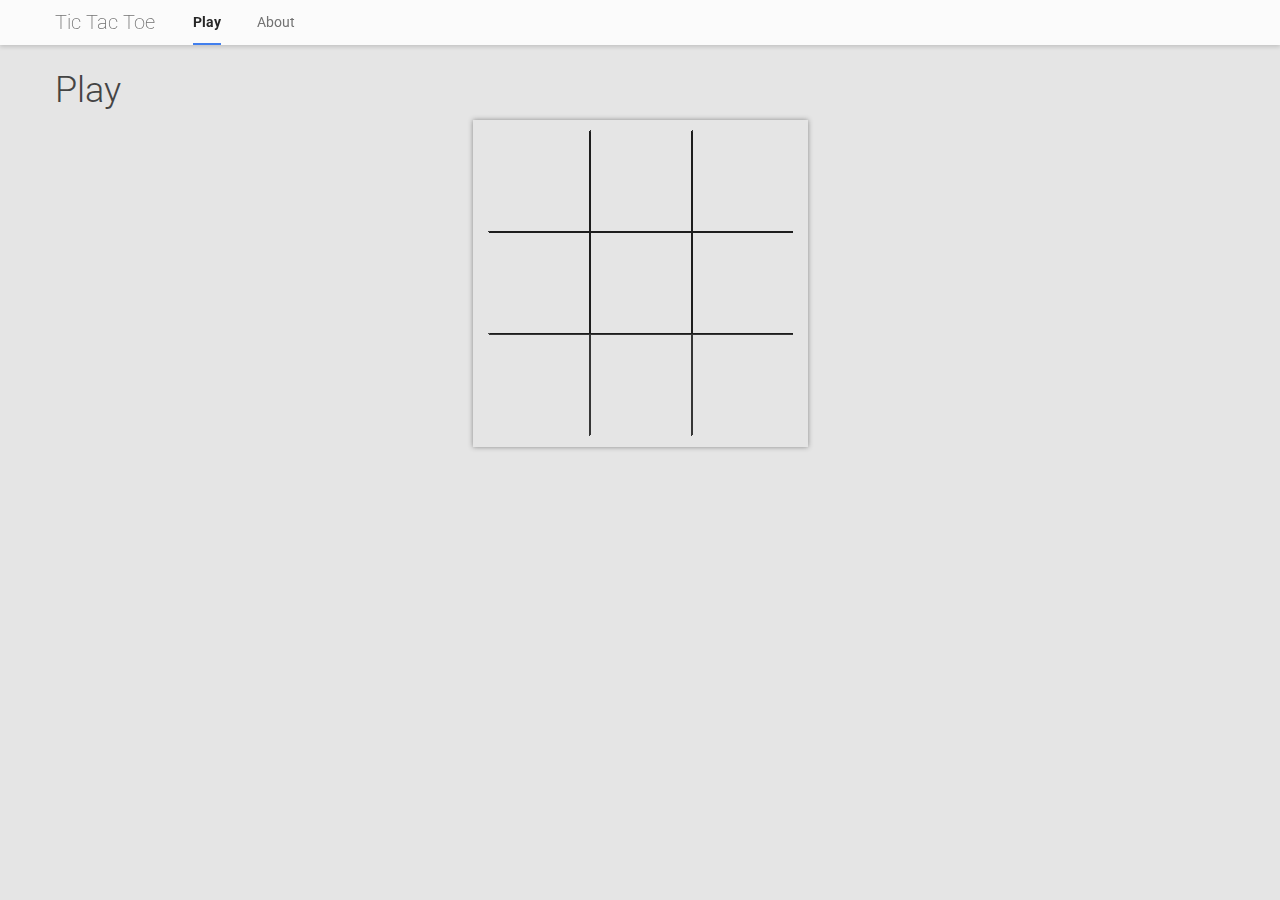
<file: index.html>
<!DOCTYPE html>
<html lang="en">
<head>
    <meta charset="utf-8">
    <title>Tic Tac Toe</title>
    <!-- Always force latest IE rendering engine (even in intranet) & Chrome Frame -->
    <meta http-equiv="X-UA-Compatible" content="IE=edge,chrome=1" />
    <meta name="viewport" content="width=device-width, initial-scale=1.0">
    <meta name="description" content="">
    <meta name="author" content="">

    <!-- Le styles -->
    <link href='http://fonts.googleapis.com/css?family=Roboto:400,300,700' rel='stylesheet' type='text/css'>
    <link href="css/bootplus.min.css" rel="stylesheet">
    <style>
      body {
        padding-top: 60px; /* 60px to make the container go all the way to the bottom of the topbar */
      }
      </style>
    <link href="css/bootplus-responsive.css" rel="stylesheet">
    <link href="css/font-awesome-ie7.min.css" rel="stylesheet">
    <link href="css/style.css" rel="stylesheet">

    <!-- HTML5 shim, for IE6-8 support of HTML5 elements -->
    <!--[if lt IE 9]>
    <script src="../assets/js/html5shiv.js"></script>
    <![endif]-->

</head>

<body>

    <div class="navbar navbar-fixed-top">
        <div class="navbar-inner">
            <div class="container">
                <button type="button" class="btn btn-navbar" data-toggle="collapse" data-target=".nav-collapse">
                    <span class="icon-bar"></span>
                    <span class="icon-bar"></span>
                    <span class="icon-bar"></span>
                </button>
                <a class="brand" href="#">Tic Tac Toe</a>
                <div class="nav-collapse collapse">
                    <ul class="nav">
                        <li class="active">
                            <a href="index.html">Play</a>
                        </li>
                        <li>
                            <a href="about.html">About</a>
                        </li>
                    </ul>
                </div>
                <!--/.nav-collapse --> </div>
        </div>
    </div>

    <div class="container">

        <h1>Play</h1>

        <div id="wrapper">
            <div class="box">
                <label for="one">
                    <input type="radio" id="one" class="" />
                </label>
            </div>
            <div class="box">
                <label for="two">

                    <input type="radio" id="two" class="" />
                </label>
            </div>
            <div class="box">
                <label for="three">
                    <input type="radio" id="three" class="" />
                </label>
            </div>
            <div class="box">
                <label for="four">
                    <input type="radio" id="four" class="" />
                </label>
            </div>
            <div class="box">
                <label for="five">
                    <input type="radio" id="five" class="" />
                </label>
            </div>
            <div class="box">
                <label for="six">
                    <input type="radio" id="six" class="" />
                </label>
            </div>
            <div class="box">
                <label for="seven">
                    <input type="radio" id="seven" class="" />
                </label>
            </div>
            <div class="box">
                <label for="eight">
                    <input type="radio" id="eight" class="" />
                </label>
            </div>
            <div class="box">
                <label for="nine">
                    <input type="radio" id="nine" class="" />
                </label>
            </div>
        </div>

    </div>
    <!-- /container -->

    <!-- Le javascript
    ================================================== -->
    <!-- Placed at the end of the document so the pages load faster -->
    <script src="http://ajax.googleapis.com/ajax/libs/jquery/1.9.1/jquery.min.js"></script>
    <script src="js/bootstrap.min.js"></script>
    <script src="js/game.js"></script>

</body>
</html>
</file>
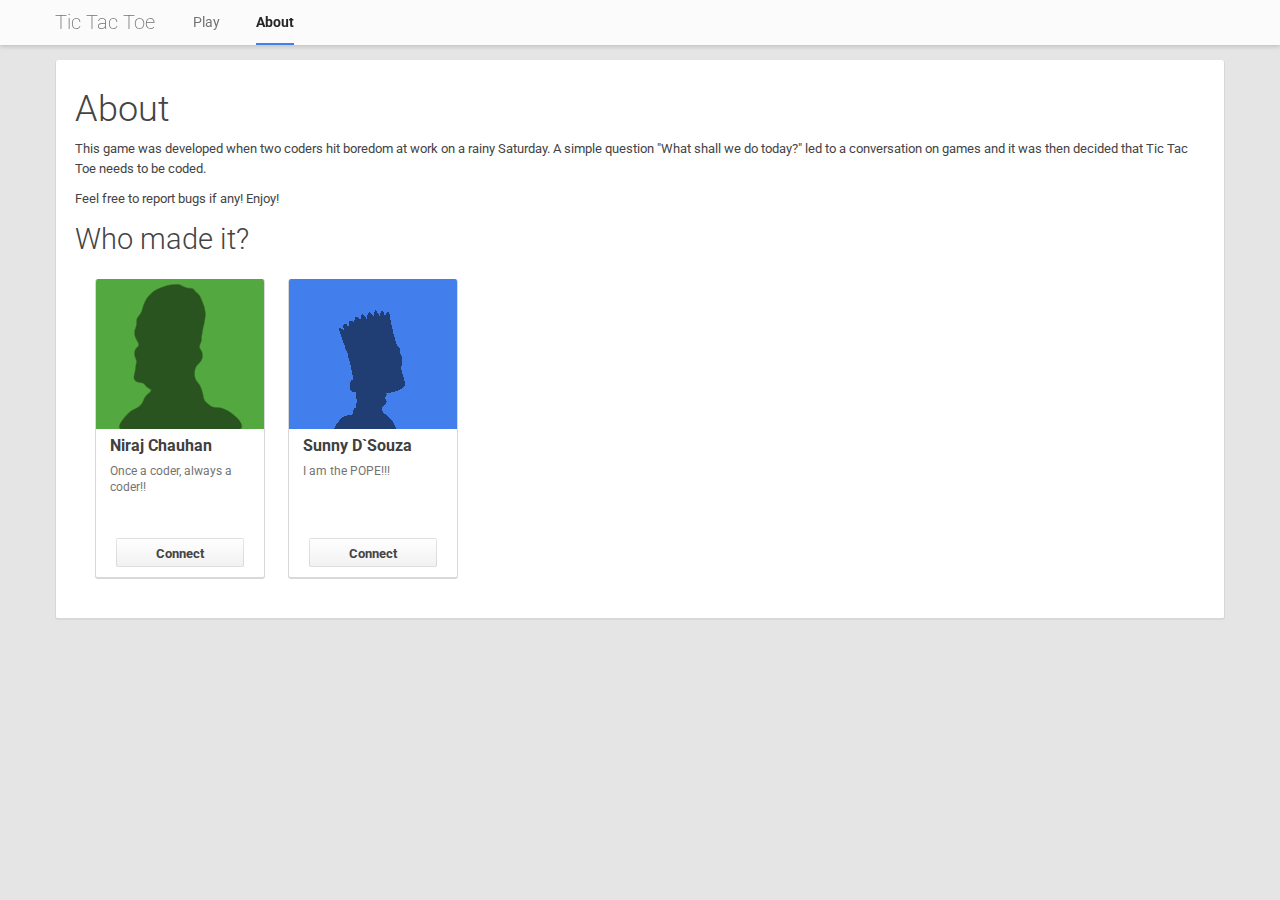
<file: about.html>
<!DOCTYPE html>
<html lang="en">
<head>
    <meta charset="utf-8">
    <title>About | Tic Tac Toe</title>
    <!-- Always force latest IE rendering engine (even in intranet) & Chrome Frame -->
    <meta http-equiv="X-UA-Compatible" content="IE=edge,chrome=1" />
    <meta name="viewport" content="width=device-width, initial-scale=1.0">
    <meta name="description" content="">
    <meta name="author" content="">

    <!-- Le styles -->
    <link href='http://fonts.googleapis.com/css?family=Roboto:400,300,700' rel='stylesheet' type='text/css'>
    <link href="css/bootplus.min.css" rel="stylesheet">
    <style>
      body {
        padding-top: 60px; /* 60px to make the container go all the way to the bottom of the topbar */
      }
      </style>
    <link href="css/bootplus-responsive.css" rel="stylesheet">
    <link href="css/font-awesome-ie7.min.css" rel="stylesheet">

    <!-- HTML5 shim, for IE6-8 support of HTML5 elements -->
    <!--[if lt IE 9]>
    <script src="../assets/js/html5shiv.js"></script>
    <![endif]-->

</head>

<body>

    <div class="navbar navbar-fixed-top">
        <div class="navbar-inner">
            <div class="container">
                <button type="button" class="btn btn-navbar" data-toggle="collapse" data-target=".nav-collapse">
                    <span class="icon-bar"></span>
                    <span class="icon-bar"></span>
                    <span class="icon-bar"></span>
                </button>
                <a class="brand" href="#">Tic Tac Toe</a>
                <div class="nav-collapse collapse">
                    <ul class="nav">
                        <li>
                            <a href="index.html">Play</a>
                        </li>
                        <li class="active">
                            <a href="about.html">About</a>
                        </li>
                    </ul>
                </div>
                <!--/.nav-collapse --> </div>
        </div>
    </div>

    <div class="container">

        <div class="well">
            <h1>About</h1>
            <p>
                This game was developed when two coders hit boredom at work on a rainy Saturday. A simple question "What shall we do today?" led to a conversation on games and it was then decided that Tic Tac Toe needs to be coded.
            </p>
            <p>Feel free to report bugs if any! Enjoy!</p>
            <h2>Who made it?</h2>
            <div class="card people">
                <div class="card-top green">
                    <a target="_blank" href="http://www.facebook.com/nirajmchauhan">
                        <img src="img/silhouette_homer.png" alt=""/>
                    </a>
                </div>
                <div class="card-info">
                    <a class="title" target="_blank" href="http://www.facebook.com/nirajmchauhan">Niraj Chauhan</a>
                    <div class="desc">Once a coder, always a coder!!</div>
                </div>
                <div class="card-bottom">
                    <a target="_blank" href="http://www.facebook.com/nirajmchauhan" class="btn btn-block">Connect</a>
                </div>
            </div>
            <div class="card people">
                <div class="card-top blue">
                    <a target="_blank" href="http://www.facebook.com/glenn.sunny">
                        <img src="img/silhouette_bart.png" alt=""/>
                    </a>
                </div>
                <div class="card-info">
                    <a class="title" target="_blank" href="http://www.facebook.com/glenn.sunny">Sunny D`Souza</a>
                    <div class="desc">I am the POPE!!!</div>
                </div>
                <div class="card-bottom">
                    <a target="_blank" href="http://www.facebook.com/glenn.sunny" class="btn btn-block">Connect</a>
                </div>
            </div>
        </div>

    </div>
    <!-- /container -->

    <!-- Le javascript
    ================================================== -->
    <!-- Placed at the end of the document so the pages load faster -->
    <script src="http://ajax.googleapis.com/ajax/libs/jquery/1.9.1/jquery.min.js"></script>
    <script src="js/bootstrap.min.js"></script>

</body>
</html>
</file>
<file: css/bootplus-responsive.css>
/*!
 * Bootplus Responsive v1.0.2
 *
 * Copyright 2013 Marcello Palmitessa
 * Licensed under the Apache License v2.0 (http://www.apache.org/licenses/LICENSE-2.0) or the GPL v2.0 (http://www.gnu.org/licenses/gpl-2.0.html)
 *
  * based on Twitter Bootstrap v2.3.2
*/

.clearfix {
  *zoom: 1;
}

.clearfix:before,
.clearfix:after {
  display: table;
  line-height: 0;
  content: "";
}

.clearfix:after {
  clear: both;
}

.hide-text {
  font: 0/0 a;
  color: transparent;
  text-shadow: none;
  background-color: transparent;
  border: 0;
}

.input-block-level {
  display: block;
  width: 100%;
  min-height: 30px;
  -webkit-box-sizing: border-box;
     -moz-box-sizing: border-box;
          box-sizing: border-box;
}

.no-background {
  background-image: none;
  background-repeat: no-repeat;
}

@-ms-viewport {
  width: device-width;
}

.hidden {
  display: none;
  visibility: hidden;
}

.visible-phone {
  display: none !important;
}

.visible-tablet {
  display: none !important;
}

.hidden-desktop {
  display: none !important;
}

.visible-desktop {
  display: inherit !important;
}

@media (min-width: 768px) and (max-width: 979px) {
  .hidden-desktop {
    display: inherit !important;
  }
  .visible-desktop {
    display: none !important ;
  }
  .visible-tablet {
    display: inherit !important;
  }
  .hidden-tablet {
    display: none !important;
  }
}

@media (max-width: 767px) {
  .hidden-desktop {
    display: inherit !important;
  }
  .visible-desktop {
    display: none !important;
  }
  .visible-phone {
    display: inherit !important;
  }
  .hidden-phone {
    display: none !important;
  }
}

.visible-print {
  display: none !important;
}

@media print {
  .visible-print {
    display: inherit !important;
  }
  .hidden-print {
    display: none !important;
  }
}

@media (min-width: 1200px) {
  .row {
    margin-left: -30px;
    *zoom: 1;
  }
  .row:before,
  .row:after {
    display: table;
    line-height: 0;
    content: "";
  }
  .row:after {
    clear: both;
  }
  [class*="span"] {
    float: left;
    min-height: 1px;
    margin-left: 30px;
  }
  .container,
  .navbar-static-top .container,
  .navbar-fixed-top .container,
  .navbar-fixed-bottom .container {
    width: 1170px;
  }
  .span12 {
    width: 1170px;
  }
  .span11 {
    width: 1070px;
  }
  .span10 {
    width: 970px;
  }
  .span9 {
    width: 870px;
  }
  .span8 {
    width: 770px;
  }
  .span7 {
    width: 670px;
  }
  .span6 {
    width: 570px;
  }
  .span5 {
    width: 470px;
  }
  .span4 {
    width: 370px;
  }
  .span3 {
    width: 270px;
  }
  .span2 {
    width: 170px;
  }
  .span1 {
    width: 70px;
  }
  .offset12 {
    margin-left: 1230px;
  }
  .offset11 {
    margin-left: 1130px;
  }
  .offset10 {
    margin-left: 1030px;
  }
  .offset9 {
    margin-left: 930px;
  }
  .offset8 {
    margin-left: 830px;
  }
  .offset7 {
    margin-left: 730px;
  }
  .offset6 {
    margin-left: 630px;
  }
  .offset5 {
    margin-left: 530px;
  }
  .offset4 {
    margin-left: 430px;
  }
  .offset3 {
    margin-left: 330px;
  }
  .offset2 {
    margin-left: 230px;
  }
  .offset1 {
    margin-left: 130px;
  }
  .row-fluid {
    width: 100%;
    *zoom: 1;
  }
  .row-fluid:before,
  .row-fluid:after {
    display: table;
    line-height: 0;
    content: "";
  }
  .row-fluid:after {
    clear: both;
  }
  .row-fluid [class*="span"] {
    display: block;
    float: left;
    width: 100%;
    min-height: 30px;
    margin-left: 2.564102564102564%;
    *margin-left: 2.5109110747408616%;
    -webkit-box-sizing: border-box;
       -moz-box-sizing: border-box;
            box-sizing: border-box;
  }
  .row-fluid [class*="span"]:first-child {
    margin-left: 0;
  }
  .row-fluid .controls-row [class*="span"] + [class*="span"] {
    margin-left: 2.564102564102564%;
  }
  .row-fluid .span12 {
    width: 100%;
    *width: 99.94680851063829%;
  }
  .row-fluid .span11 {
    width: 91.45299145299145%;
    *width: 91.39979996362975%;
  }
  .row-fluid .span10 {
    width: 82.90598290598291%;
    *width: 82.8527914166212%;
  }
  .row-fluid .span9 {
    width: 74.35897435897436%;
    *width: 74.30578286961266%;
  }
  .row-fluid .span8 {
    width: 65.81196581196582%;
    *width: 65.75877432260411%;
  }
  .row-fluid .span7 {
    width: 57.26495726495726%;
    *width: 57.21176577559556%;
  }
  .row-fluid .span6 {
    width: 48.717948717948715%;
    *width: 48.664757228587014%;
  }
  .row-fluid .span5 {
    width: 40.17094017094017%;
    *width: 40.11774868157847%;
  }
  .row-fluid .span4 {
    width: 31.623931623931625%;
    *width: 31.570740134569924%;
  }
  .row-fluid .span3 {
    width: 23.076923076923077%;
    *width: 23.023731587561375%;
  }
  .row-fluid .span2 {
    width: 14.52991452991453%;
    *width: 14.476723040552828%;
  }
  .row-fluid .span1 {
    width: 5.982905982905983%;
    *width: 5.929714493544281%;
  }
  .row-fluid .offset12 {
    margin-left: 105.12820512820512%;
    *margin-left: 105.02182214948171%;
  }
  .row-fluid .offset12:first-child {
    margin-left: 102.56410256410257%;
    *margin-left: 102.45771958537915%;
  }
  .row-fluid .offset11 {
    margin-left: 96.58119658119658%;
    *margin-left: 96.47481360247316%;
  }
  .row-fluid .offset11:first-child {
    margin-left: 94.01709401709402%;
    *margin-left: 93.91071103837061%;
  }
  .row-fluid .offset10 {
    margin-left: 88.03418803418803%;
    *margin-left: 87.92780505546462%;
  }
  .row-fluid .offset10:first-child {
    margin-left: 85.47008547008548%;
    *margin-left: 85.36370249136206%;
  }
  .row-fluid .offset9 {
    margin-left: 79.48717948717949%;
    *margin-left: 79.38079650845607%;
  }
  .row-fluid .offset9:first-child {
    margin-left: 76.92307692307693%;
    *margin-left: 76.81669394435352%;
  }
  .row-fluid .offset8 {
    margin-left: 70.94017094017094%;
    *margin-left: 70.83378796144753%;
  }
  .row-fluid .offset8:first-child {
    margin-left: 68.37606837606839%;
    *margin-left: 68.26968539734497%;
  }
  .row-fluid .offset7 {
    margin-left: 62.393162393162385%;
    *margin-left: 62.28677941443899%;
  }
  .row-fluid .offset7:first-child {
    margin-left: 59.82905982905982%;
    *margin-left: 59.72267685033642%;
  }
  .row-fluid .offset6 {
    margin-left: 53.84615384615384%;
    *margin-left: 53.739770867430444%;
  }
  .row-fluid .offset6:first-child {
    margin-left: 51.28205128205128%;
    *margin-left: 51.175668303327875%;
  }
  .row-fluid .offset5 {
    margin-left: 45.299145299145295%;
    *margin-left: 45.1927623204219%;
  }
  .row-fluid .offset5:first-child {
    margin-left: 42.73504273504273%;
    *margin-left: 42.62865975631933%;
  }
  .row-fluid .offset4 {
    margin-left: 36.75213675213675%;
    *margin-left: 36.645753773413354%;
  }
  .row-fluid .offset4:first-child {
    margin-left: 34.18803418803419%;
    *margin-left: 34.081651209310785%;
  }
  .row-fluid .offset3 {
    margin-left: 28.205128205128204%;
    *margin-left: 28.0987452264048%;
  }
  .row-fluid .offset3:first-child {
    margin-left: 25.641025641025642%;
    *margin-left: 25.53464266230224%;
  }
  .row-fluid .offset2 {
    margin-left: 19.65811965811966%;
    *margin-left: 19.551736679396257%;
  }
  .row-fluid .offset2:first-child {
    margin-left: 17.094017094017094%;
    *margin-left: 16.98763411529369%;
  }
  .row-fluid .offset1 {
    margin-left: 11.11111111111111%;
    *margin-left: 11.004728132387708%;
  }
  .row-fluid .offset1:first-child {
    margin-left: 8.547008547008547%;
    *margin-left: 8.440625568285142%;
  }
  input,
  textarea,
  .uneditable-input {
    margin-left: 0;
  }
  .controls-row [class*="span"] + [class*="span"] {
    margin-left: 30px;
  }
  input.span12,
  textarea.span12,
  .uneditable-input.span12 {
    width: 1156px;
  }
  input.span11,
  textarea.span11,
  .uneditable-input.span11 {
    width: 1056px;
  }
  input.span10,
  textarea.span10,
  .uneditable-input.span10 {
    width: 956px;
  }
  input.span9,
  textarea.span9,
  .uneditable-input.span9 {
    width: 856px;
  }
  input.span8,
  textarea.span8,
  .uneditable-input.span8 {
    width: 756px;
  }
  input.span7,
  textarea.span7,
  .uneditable-input.span7 {
    width: 656px;
  }
  input.span6,
  textarea.span6,
  .uneditable-input.span6 {
    width: 556px;
  }
  input.span5,
  textarea.span5,
  .uneditable-input.span5 {
    width: 456px;
  }
  input.span4,
  textarea.span4,
  .uneditable-input.span4 {
    width: 356px;
  }
  input.span3,
  textarea.span3,
  .uneditable-input.span3 {
    width: 256px;
  }
  input.span2,
  textarea.span2,
  .uneditable-input.span2 {
    width: 156px;
  }
  input.span1,
  textarea.span1,
  .uneditable-input.span1 {
    width: 56px;
  }
  .thumbnails {
    margin-left: -30px;
  }
  .thumbnails > li {
    margin-left: 30px;
  }
  .row-fluid .thumbnails {
    margin-left: 0;
  }
}

@media (min-width: 768px) and (max-width: 979px) {
  .row {
    margin-left: -20px;
    *zoom: 1;
  }
  .row:before,
  .row:after {
    display: table;
    line-height: 0;
    content: "";
  }
  .row:after {
    clear: both;
  }
  [class*="span"] {
    float: left;
    min-height: 1px;
    margin-left: 20px;
  }
  .container,
  .navbar-static-top .container,
  .navbar-fixed-top .container,
  .navbar-fixed-bottom .container {
    width: 724px;
  }
  .span12 {
    width: 724px;
  }
  .span11 {
    width: 662px;
  }
  .span10 {
    width: 600px;
  }
  .span9 {
    width: 538px;
  }
  .span8 {
    width: 476px;
  }
  .span7 {
    width: 414px;
  }
  .span6 {
    width: 352px;
  }
  .span5 {
    width: 290px;
  }
  .span4 {
    width: 228px;
  }
  .span3 {
    width: 166px;
  }
  .span2 {
    width: 104px;
  }
  .span1 {
    width: 42px;
  }
  .offset12 {
    margin-left: 764px;
  }
  .offset11 {
    margin-left: 702px;
  }
  .offset10 {
    margin-left: 640px;
  }
  .offset9 {
    margin-left: 578px;
  }
  .offset8 {
    margin-left: 516px;
  }
  .offset7 {
    margin-left: 454px;
  }
  .offset6 {
    margin-left: 392px;
  }
  .offset5 {
    margin-left: 330px;
  }
  .offset4 {
    margin-left: 268px;
  }
  .offset3 {
    margin-left: 206px;
  }
  .offset2 {
    margin-left: 144px;
  }
  .offset1 {
    margin-left: 82px;
  }
  .row-fluid {
    width: 100%;
    *zoom: 1;
  }
  .row-fluid:before,
  .row-fluid:after {
    display: table;
    line-height: 0;
    content: "";
  }
  .row-fluid:after {
    clear: both;
  }
  .row-fluid [class*="span"] {
    display: block;
    float: left;
    width: 100%;
    min-height: 30px;
    margin-left: 2.7624309392265194%;
    *margin-left: 2.709239449864817%;
    -webkit-box-sizing: border-box;
       -moz-box-sizing: border-box;
            box-sizing: border-box;
  }
  .row-fluid [class*="span"]:first-child {
    margin-left: 0;
  }
  .row-fluid .controls-row [class*="span"] + [class*="span"] {
    margin-left: 2.7624309392265194%;
  }
  .row-fluid .span12 {
    width: 100%;
    *width: 99.94680851063829%;
  }
  .row-fluid .span11 {
    width: 91.43646408839778%;
    *width: 91.38327259903608%;
  }
  .row-fluid .span10 {
    width: 82.87292817679558%;
    *width: 82.81973668743387%;
  }
  .row-fluid .span9 {
    width: 74.30939226519337%;
    *width: 74.25620077583166%;
  }
  .row-fluid .span8 {
    width: 65.74585635359117%;
    *width: 65.69266486422946%;
  }
  .row-fluid .span7 {
    width: 57.18232044198895%;
    *width: 57.12912895262725%;
  }
  .row-fluid .span6 {
    width: 48.61878453038674%;
    *width: 48.56559304102504%;
  }
  .row-fluid .span5 {
    width: 40.05524861878453%;
    *width: 40.00205712942283%;
  }
  .row-fluid .span4 {
    width: 31.491712707182323%;
    *width: 31.43852121782062%;
  }
  .row-fluid .span3 {
    width: 22.92817679558011%;
    *width: 22.87498530621841%;
  }
  .row-fluid .span2 {
    width: 14.3646408839779%;
    *width: 14.311449394616199%;
  }
  .row-fluid .span1 {
    width: 5.801104972375691%;
    *width: 5.747913483013988%;
  }
  .row-fluid .offset12 {
    margin-left: 105.52486187845304%;
    *margin-left: 105.41847889972962%;
  }
  .row-fluid .offset12:first-child {
    margin-left: 102.76243093922652%;
    *margin-left: 102.6560479605031%;
  }
  .row-fluid .offset11 {
    margin-left: 96.96132596685082%;
    *margin-left: 96.8549429881274%;
  }
  .row-fluid .offset11:first-child {
    margin-left: 94.1988950276243%;
    *margin-left: 94.09251204890089%;
  }
  .row-fluid .offset10 {
    margin-left: 88.39779005524862%;
    *margin-left: 88.2914070765252%;
  }
  .row-fluid .offset10:first-child {
    margin-left: 85.6353591160221%;
    *margin-left: 85.52897613729868%;
  }
  .row-fluid .offset9 {
    margin-left: 79.8342541436464%;
    *margin-left: 79.72787116492299%;
  }
  .row-fluid .offset9:first-child {
    margin-left: 77.07182320441989%;
    *margin-left: 76.96544022569647%;
  }
  .row-fluid .offset8 {
    margin-left: 71.2707182320442%;
    *margin-left: 71.16433525332079%;
  }
  .row-fluid .offset8:first-child {
    margin-left: 68.50828729281768%;
    *margin-left: 68.40190431409427%;
  }
  .row-fluid .offset7 {
    margin-left: 62.70718232044199%;
    *margin-left: 62.600799341718584%;
  }
  .row-fluid .offset7:first-child {
    margin-left: 59.94475138121547%;
    *margin-left: 59.838368402492065%;
  }
  .row-fluid .offset6 {
    margin-left: 54.14364640883978%;
    *margin-left: 54.037263430116376%;
  }
  .row-fluid .offset6:first-child {
    margin-left: 51.38121546961326%;
    *margin-left: 51.27483249088986%;
  }
  .row-fluid .offset5 {
    margin-left: 45.58011049723757%;
    *margin-left: 45.47372751851417%;
  }
  .row-fluid .offset5:first-child {
    margin-left: 42.81767955801105%;
    *margin-left: 42.71129657928765%;
  }
  .row-fluid .offset4 {
    margin-left: 37.01657458563536%;
    *margin-left: 36.91019160691196%;
  }
  .row-fluid .offset4:first-child {
    margin-left: 34.25414364640884%;
    *margin-left: 34.14776066768544%;
  }
  .row-fluid .offset3 {
    margin-left: 28.45303867403315%;
    *margin-left: 28.346655695309746%;
  }
  .row-fluid .offset3:first-child {
    margin-left: 25.69060773480663%;
    *margin-left: 25.584224756083227%;
  }
  .row-fluid .offset2 {
    margin-left: 19.88950276243094%;
    *margin-left: 19.783119783707537%;
  }
  .row-fluid .offset2:first-child {
    margin-left: 17.12707182320442%;
    *margin-left: 17.02068884448102%;
  }
  .row-fluid .offset1 {
    margin-left: 11.32596685082873%;
    *margin-left: 11.219583872105325%;
  }
  .row-fluid .offset1:first-child {
    margin-left: 8.56353591160221%;
    *margin-left: 8.457152932878806%;
  }
  input,
  textarea,
  .uneditable-input {
    margin-left: 0;
  }
  .controls-row [class*="span"] + [class*="span"] {
    margin-left: 20px;
  }
  input.span12,
  textarea.span12,
  .uneditable-input.span12 {
    width: 710px;
  }
  input.span11,
  textarea.span11,
  .uneditable-input.span11 {
    width: 648px;
  }
  input.span10,
  textarea.span10,
  .uneditable-input.span10 {
    width: 586px;
  }
  input.span9,
  textarea.span9,
  .uneditable-input.span9 {
    width: 524px;
  }
  input.span8,
  textarea.span8,
  .uneditable-input.span8 {
    width: 462px;
  }
  input.span7,
  textarea.span7,
  .uneditable-input.span7 {
    width: 400px;
  }
  input.span6,
  textarea.span6,
  .uneditable-input.span6 {
    width: 338px;
  }
  input.span5,
  textarea.span5,
  .uneditable-input.span5 {
    width: 276px;
  }
  input.span4,
  textarea.span4,
  .uneditable-input.span4 {
    width: 214px;
  }
  input.span3,
  textarea.span3,
  .uneditable-input.span3 {
    width: 152px;
  }
  input.span2,
  textarea.span2,
  .uneditable-input.span2 {
    width: 90px;
  }
  input.span1,
  textarea.span1,
  .uneditable-input.span1 {
    width: 28px;
  }
}

@media (max-width: 767px) {
  body {
    padding-right: 20px;
    padding-left: 20px;
  }
  .navbar-fixed-top,
  .navbar-fixed-bottom,
  .navbar-static-top {
    margin-right: -20px;
    margin-left: -20px;
  }
  .container-fluid {
    padding: 0;
  }
  .dl-horizontal dt {
    float: none;
    width: auto;
    clear: none;
    text-align: left;
  }
  .dl-horizontal dd {
    margin-left: 0;
  }
  .container {
    width: auto;
  }
  .row-fluid {
    width: 100%;
  }
  .row,
  .thumbnails {
    margin-left: 0;
  }
  .thumbnails > li {
    float: none;
    margin-left: 0;
  }
  [class*="span"],
  .uneditable-input[class*="span"],
  .row-fluid [class*="span"] {
    display: block;
    float: none;
    width: 100%;
    margin-left: 0;
    -webkit-box-sizing: border-box;
       -moz-box-sizing: border-box;
            box-sizing: border-box;
  }
  .span12,
  .row-fluid .span12 {
    width: 100%;
    -webkit-box-sizing: border-box;
       -moz-box-sizing: border-box;
            box-sizing: border-box;
  }
  .row-fluid [class*="offset"]:first-child {
    margin-left: 0;
  }
  .input-large,
  .input-xlarge,
  .input-xxlarge,
  input[class*="span"],
  select[class*="span"],
  textarea[class*="span"],
  .uneditable-input {
    display: block;
    width: 100%;
    min-height: 30px;
    -webkit-box-sizing: border-box;
       -moz-box-sizing: border-box;
            box-sizing: border-box;
  }
  .input-prepend input,
  .input-append input,
  .input-prepend input[class*="span"],
  .input-append input[class*="span"] {
    display: inline-block;
    width: auto;
  }
  .controls-row [class*="span"] + [class*="span"] {
    margin-left: 0;
  }
  .modal {
    position: fixed;
    top: 20px;
    right: 20px;
    left: 20px;
    width: auto;
    margin: 0;
  }
  .modal.fade {
    top: -100px;
  }
  .modal.fade.in {
    top: 20px;
  }
}

@media (max-width: 480px) {
  .nav-collapse {
    -webkit-transform: translate3d(0, 0, 0);
  }
  .page-header h1 small {
    display: block;
    line-height: 20px;
  }
  input[type="checkbox"],
  input[type="radio"] {
    border: 1px solid #ccc;
  }
  .form-horizontal .control-label {
    float: none;
    width: auto;
    padding-top: 0;
    text-align: left;
  }
  .form-horizontal .controls {
    margin-left: 0;
  }
  .form-horizontal .control-list {
    padding-top: 0;
  }
  .form-horizontal .form-actions {
    padding-right: 10px;
    padding-left: 10px;
  }
  .media .pull-left,
  .media .pull-right {
    display: block;
    float: none;
    margin-bottom: 10px;
  }
  .media-object {
    margin-right: 0;
    margin-left: 0;
  }
  .modal {
    top: 10px;
    right: 10px;
    left: 10px;
  }
  .modal-header .close {
    padding: 10px;
    margin: -10px;
  }
  .carousel-caption {
    position: static;
  }
}

@media (max-width: 979px) {
  body {
    padding-top: 0;
  }
  .navbar-fixed-top,
  .navbar-fixed-bottom {
    position: static;
  }
  .navbar-fixed-top {
    margin-bottom: 20px;
  }
  .navbar-fixed-bottom {
    margin-top: 20px;
  }
  .navbar-fixed-top .navbar-inner,
  .navbar-fixed-bottom .navbar-inner {
    padding: 5px;
  }
  .navbar .container {
    width: auto;
    padding: 0;
  }
  .navbar .brand {
    padding-right: 10px;
    padding-left: 10px;
    margin: 0 0 0 -5px;
  }
  .nav-collapse {
    clear: both;
  }
  .nav-collapse .nav {
    float: none;
    margin: 0 0 10px;
  }
  .nav-collapse .nav > li {
    float: none;
  }
  .nav-collapse .nav > li > a {
    margin-bottom: 2px;
  }
  .nav-collapse .nav > .divider-vertical {
    display: none;
  }
  .nav-collapse .nav .nav-header {
    color: #737373;
    text-shadow: none;
  }
  .nav-collapse .nav > li > a,
  .nav-collapse .dropdown-menu a {
    padding: 9px 15px;
    font-weight: bold;
    color: #737373;
    -webkit-border-radius: 3px;
       -moz-border-radius: 3px;
            border-radius: 3px;
  }
  .nav-collapse .btn {
    padding: 4px 10px 4px;
    font-weight: normal;
    -webkit-border-radius: 2px;
       -moz-border-radius: 2px;
            border-radius: 2px;
  }
  .nav-collapse .dropdown-menu li + li a {
    margin-bottom: 2px;
  }
  .nav-collapse .nav > li > a:hover,
  .nav-collapse .nav > li > a:focus,
  .nav-collapse .dropdown-menu a:hover,
  .nav-collapse .dropdown-menu a:focus {
    background-color: #f5f5f5;
  }
  .navbar-inverse .nav-collapse .nav > li > a,
  .navbar-inverse .nav-collapse .dropdown-menu a {
    color: #999999;
  }
  .navbar-inverse .nav-collapse .nav > li > a:hover,
  .navbar-inverse .nav-collapse .nav > li > a:focus,
  .navbar-inverse .nav-collapse .dropdown-menu a:hover,
  .navbar-inverse .nav-collapse .dropdown-menu a:focus {
    background-color: #ffffff;
  }
  .nav-collapse.in .btn-group {
    padding: 0;
    margin-top: 5px;
  }
  .nav-collapse .dropdown-menu {
    position: static;
    top: auto;
    left: auto;
    display: none;
    float: none;
    max-width: none;
    padding: 0;
    margin: 0 15px;
    background-color: transparent;
    border: none;
    -webkit-border-radius: 0;
       -moz-border-radius: 0;
            border-radius: 0;
    -webkit-box-shadow: none;
       -moz-box-shadow: none;
            box-shadow: none;
  }
  .nav-collapse .open > .dropdown-menu {
    display: block;
  }
  .nav-collapse .dropdown-menu:before,
  .nav-collapse .dropdown-menu:after {
    display: none;
  }
  .nav-collapse .dropdown-menu .divider {
    display: none;
  }
  .nav-collapse .nav > li > .dropdown-menu:before,
  .nav-collapse .nav > li > .dropdown-menu:after {
    display: none;
  }
  .nav-collapse .navbar-form,
  .nav-collapse .navbar-search {
    float: none;
    padding: 10px 15px;
    margin: 10px 0;
    border-top: 1px solid #f5f5f5;
    border-bottom: 1px solid #f5f5f5;
    -webkit-box-shadow: inset 0 1px 0 rgba(255, 255, 255, 0.1), 0 1px 0 rgba(255, 255, 255, 0.1);
       -moz-box-shadow: inset 0 1px 0 rgba(255, 255, 255, 0.1), 0 1px 0 rgba(255, 255, 255, 0.1);
            box-shadow: inset 0 1px 0 rgba(255, 255, 255, 0.1), 0 1px 0 rgba(255, 255, 255, 0.1);
  }
  .navbar-inverse .nav-collapse .navbar-form,
  .navbar-inverse .nav-collapse .navbar-search {
    border-top-color: #ffffff;
    border-bottom-color: #ffffff;
  }
  .navbar .nav-collapse .nav.pull-right {
    float: none;
    margin-left: 0;
  }
  .nav-collapse,
  .nav-collapse.collapse {
    height: 0;
    overflow: hidden;
  }
  .navbar .btn-navbar {
    display: block;
  }
  .navbar-static .navbar-inner {
    padding-right: 10px;
    padding-left: 10px;
  }
}

@media (min-width: 980px) {
  .nav-collapse.collapse {
    height: auto !important;
    overflow: visible !important;
  }
}

@media (max-width: 979px) {
  .nav-collapse .nav > li > a,
  .nav-collapse .dropdown-menu a {
    border: 0;
    border-left: 2px solid transparent;
    -webkit-border-radius: 0;
       -moz-border-radius: 0;
            border-radius: 0;
  }
  .nav-collapse .nav > li > a:hover,
  .nav-collapse .nav > li > a:focus,
  .nav-collapse .dropdown-menu a:hover,
  .nav-collapse .dropdown-menu a:focus {
    border-color: #427fed;
  }
}
</file>
<file: css/style.css>
#wrapper {
    background-image: url("../img/grid.png");
    background-position: center center;
    background-repeat: no-repeat;
    box-shadow: 0 0 5px #888888;
    height: 307px;
    margin: 0 auto;
    padding: 10px;
    width: 315px;
}
.box {
    display: table-row;
    float: left;
    height: 100px;
    text-align: center;
    vertical-align: middle;
    width: 105px;
}
.o{
    background-image: url("../img/o.png");
    background-repeat: no-repeat;
    background-position: center;

}

.x{
    background-image: url("../img/x.png");
    background-repeat: no-repeat;
    background-position: center;
}
label {
    float: left;
    height: 100px;
    position: relative;
    width: 100px;
}
input[type="radio"]{
    display: none;
}
</file>
